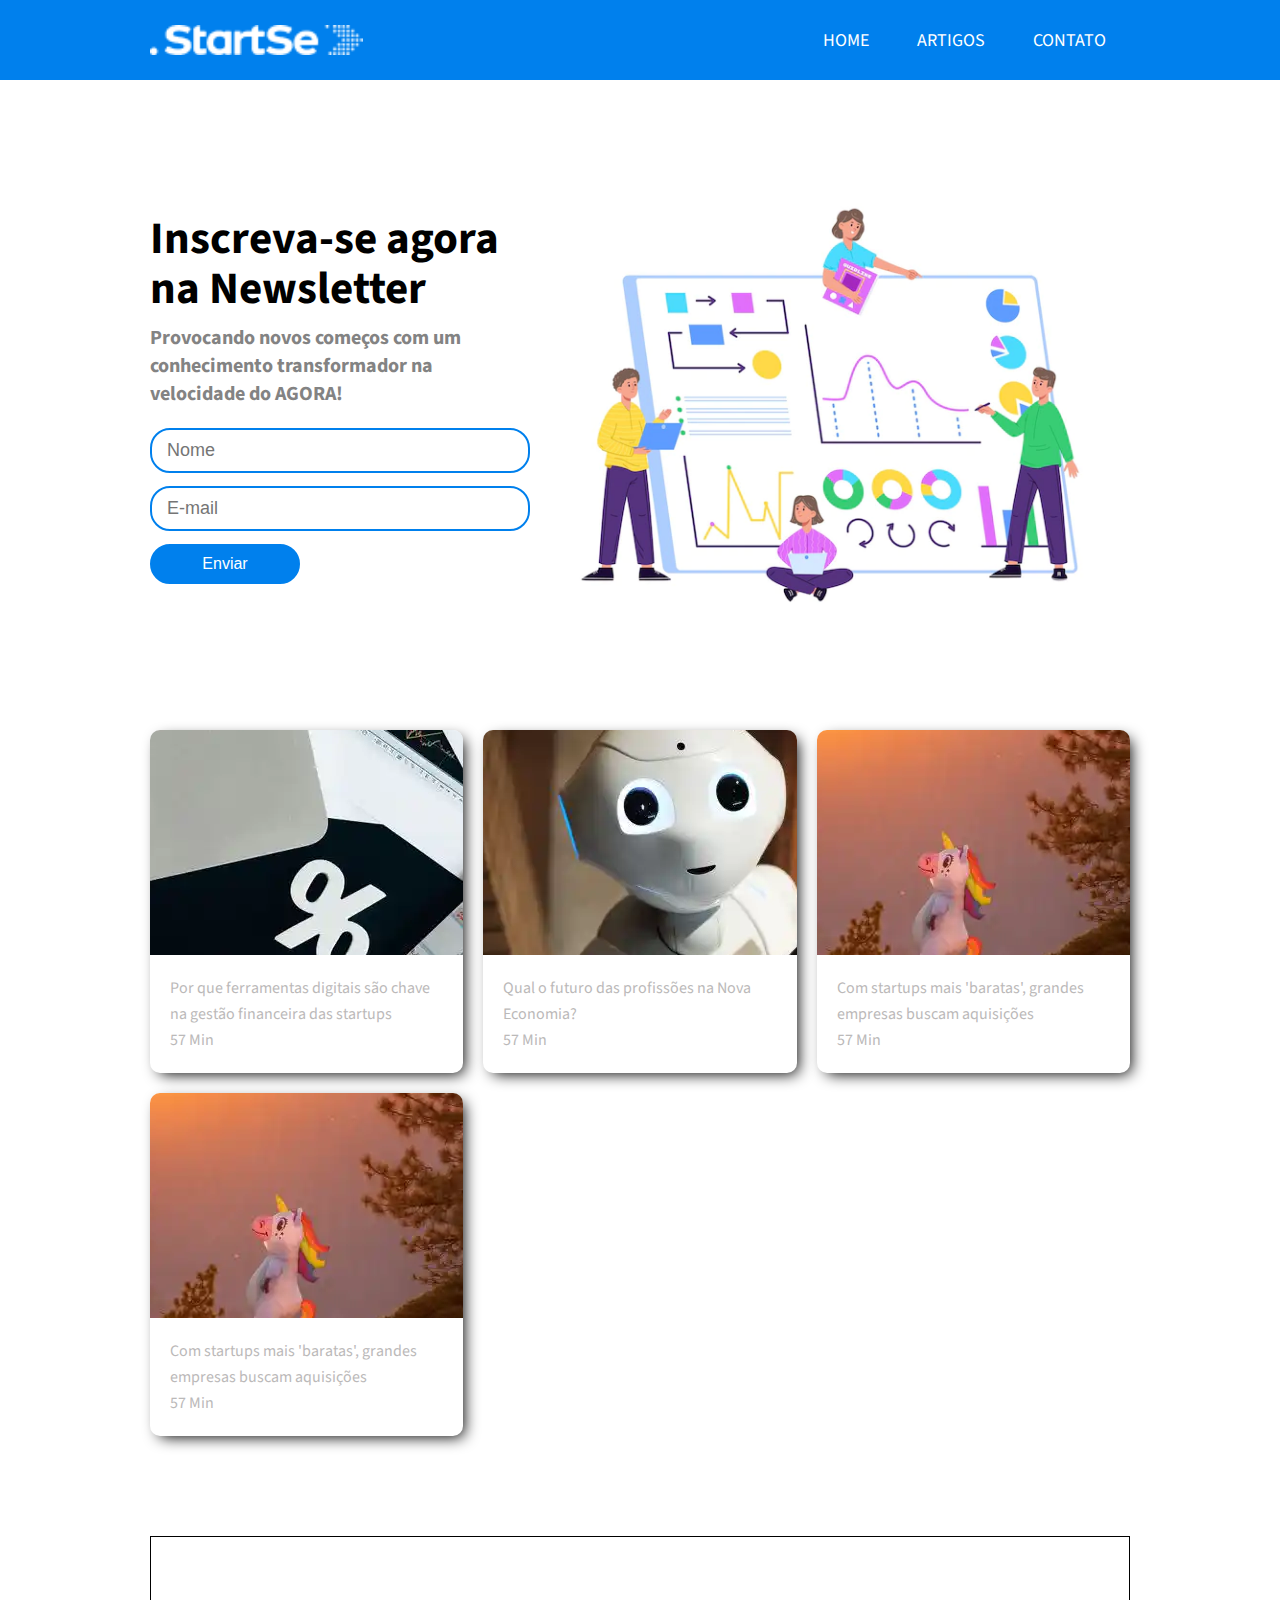
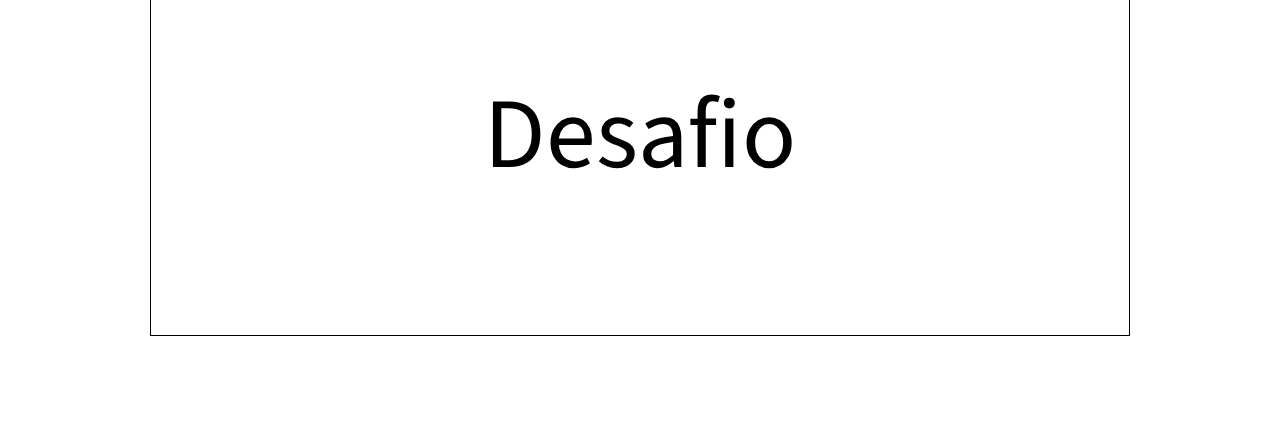
<file: index.html>
<!DOCTYPE html>
<html lang="pt-br">

<head>
    <meta charset="UTF-8">
    <meta http-equiv="X-UA-Compatible" content="IE=edge" />
    <meta name="viewport" content="width=device-width, initial-scale=1.0" />
    <title>StartSe</title>
    <link rel="icon" type="image/x-icon" href="images/favicon.ico" />
    <link rel="stylesheet" href="./css/style.css" />
    <link rel="stylesheet" href="./css/responsive.css" />
</head>

<body>
    <header>
        <div class="container">
            <img src="./images/image.png" alt="logo" />
            <div class="menu-section">
                <div class="container-menu">
                    <input type="checkbox" id="checkbox-menu" />
                    <label class="menu-button-container" for="checkbox-menu">
                        <span></span>
                        <span></span>
                        <span></span>
                    </label>
                    <nav>
                        <ul class="menu">
                            <li>
                                <a href="#home">Home</a>
                            </li>
                            <li>
                                <a href="#artigos">Artigos</a>
                            </li>
                            <li>
                                <a href="#form">Contato</a>
                            </li>
                        </ul>
                    </nav>
                </div>
            </div>
        </div>
    </header>
    <main id="home">
        <div class="container-main">
            <div>
                <h2><span>Inscreva-se agora</span></h2>
                <h2>na Newsletter</h2>
                <h3>
                    Provocando novos começos com um conhecimento transformador na
                    velocidade do AGORA!
                </h3>
                <form>
                    <input type="text" placeholder="Nome" />
                    <input type="email" placeholder="E-mail" />
                    <input type="submit" value="Enviar" />
                </form>
            </div>
            <img src="./images/register.webp" alt="">
        </div>
    </main>
    <section id="artigos" class="cards">
        <a href="https://www.startse.com/artigos/ferramentas-digitais-sao-chave-na-gestao-financeira-das-startups/">
            <div class="card">
                <div class="image">
                    <img src="./images/comp.webp" />
                </div>

                <div class="content">
                    <p class="title text--medium">
                        Por que ferramentas digitais são chave na gestão financeira das startups
                    </p>
                    <div class="info">
                        <p class="text--medium">57 Min</p>
                    </div>
                </div>
            </div>
        </a>
        <a href="./artigos/futuro/futuro.html">
            <div class="card">
                <div class="image">
                    <img src="./images/futuro.webp" />
                </div>

                <div class="content">
                    <p class="title text--medium">
                        Qual o futuro das profissões na Nova Economia?
                    </p>
                    <div class="info">
                        <p class="text--medium">57 Min</p>
                    </div>
                </div>
            </div>
        </a>
        <div class="card">
            <div class="image">
                <img src="./images/unicornio.webp" />
            </div>

            <div class="content">
                <p class="title text--medium">
                    Com startups mais 'baratas', grandes empresas buscam aquisições
                </p>
                <div class="info">
                    <p class="text--medium">57 Min</p>
                </div>
            </div>
        </div>
        <div class="card">
            <div class="image">
                <img src="./images/unicornio.webp" />
            </div>

            <div class="content">
                <p class="title text--medium">
                    Com startups mais 'baratas', grandes empresas buscam aquisições
                </p>
                <div class="info">
                    <p class="text--medium">57 Min</p>
                </div>
            </div>
        </div>
    </section>
    <section id="form">
        <div class="desafio">Desafio</div>
    </section>
</body>

</html>
</file>
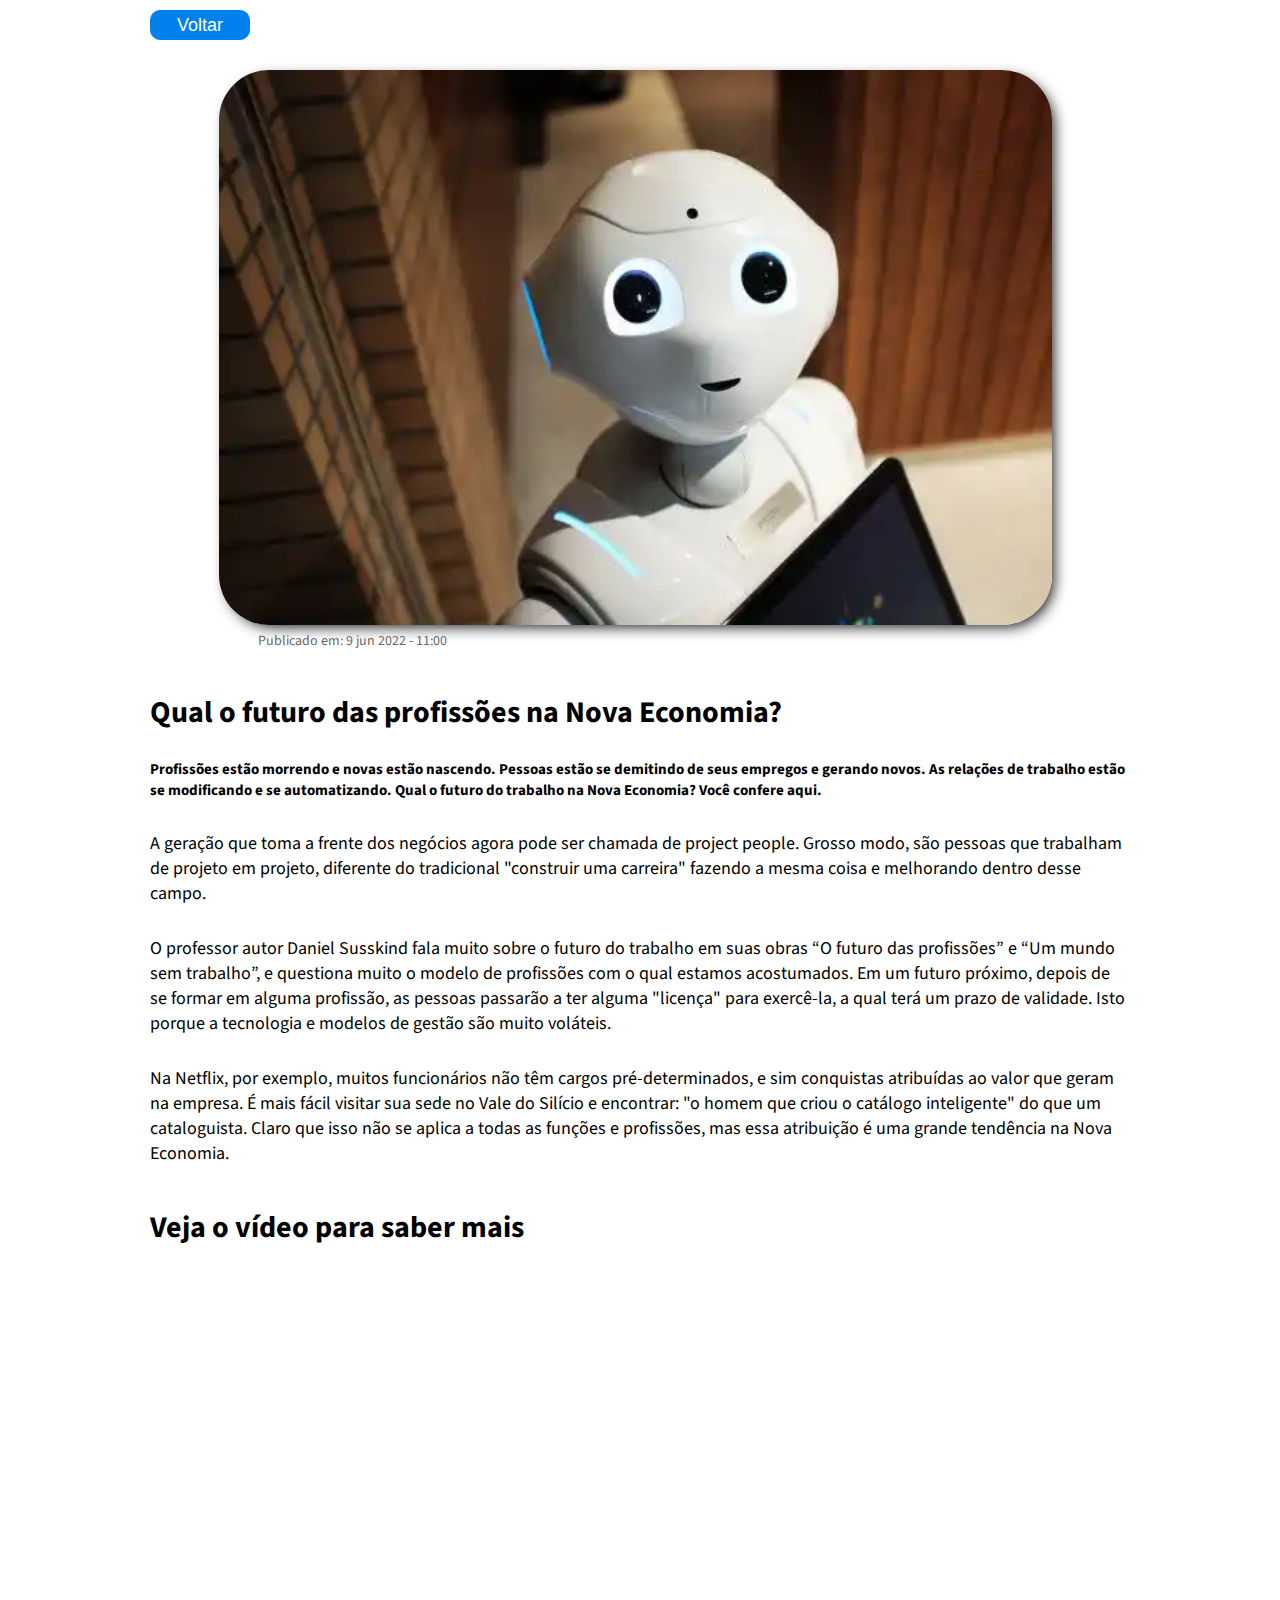
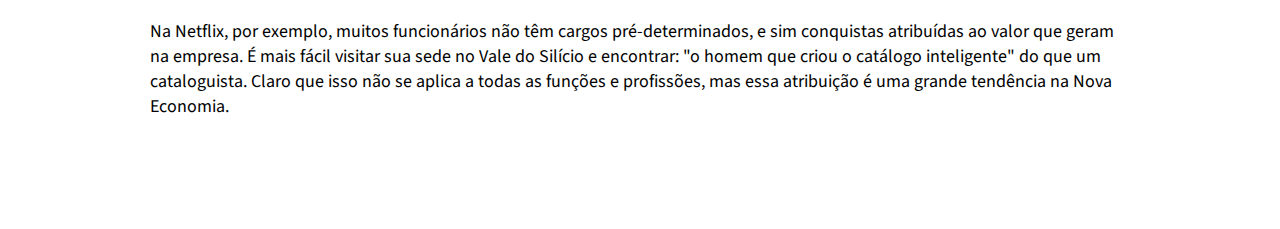
<file: artigos/futuro/futuro.html>
<!DOCTYPE html>
<html lang="pt-br">

<head>
    <meta charset="UTF-8" />
    <meta name="viewport" content="width=device-width, initial-scale=1.0" />
    <meta http-equiv="X-UA-Compatible" content="IE=edge" />
    <link rel="stylesheet" href="./futuro.css" />
    <link rel="icon" type="image/x-icon" href="/images/favicon.ico" />
    <title>Qual o futuro das profissões na Nova Economia?</title>
</head>

<body>
    <section>
        <div>
            <a href="../../index.html">
                <button>Voltar</button>
            </a>
        </div>
        <img src="../../images/futuro.webp" alt="banner" />
        <p class="publication">Publicado em: 9 jun 2022 - 11:00</p>
        <h1>Qual o futuro das profissões na Nova Economia?</h1>
        <h4>Profissões estão morrendo e novas estão nascendo. Pessoas estão se demitindo de seus empregos e gerando
            novos. As relações de trabalho estão se modificando e se automatizando. Qual o futuro do trabalho na Nova
            Economia? Você confere aqui.</h4>
        <p>A geração que toma a frente dos negócios agora pode ser chamada de project people. Grosso modo, são pessoas
            que trabalham de projeto em projeto, diferente do tradicional "construir uma carreira" fazendo a mesma coisa
            e melhorando dentro desse campo.</p>
        <p>O professor autor Daniel Susskind fala muito sobre o futuro do trabalho em suas obras “O futuro das
            profissões” e “Um mundo sem trabalho”, e questiona muito o modelo de profissões com o qual estamos
            acostumados. Em um futuro próximo, depois de se formar em alguma profissão, as pessoas passarão a ter alguma
            "licença" para exercê-la, a qual terá um prazo de validade. Isto porque a tecnologia e modelos de gestão são
            muito voláteis.</p>
        <p>Na Netflix, por exemplo, muitos funcionários não têm cargos pré-determinados, e sim conquistas atribuídas ao
            valor que geram na empresa. É mais fácil visitar sua sede no Vale do Silício e encontrar: "o homem que criou
            o catálogo inteligente" do que um cataloguista. Claro que isso não se aplica a todas as funções e
            profissões, mas essa atribuição é uma grande tendência na Nova Economia.</p>
        <h2>Veja o vídeo para saber mais</h2>

        <div class="content-video">
            <iframe width="560" height="315" src="https://www.youtube.com/embed/3TuyVu5RicM"
                title="YouTube video player" frameborder="0"
                allow="accelerometer; autoplay; clipboard-write; encrypted-media; gyroscope; picture-in-picture"
                allowfullscreen></iframe>
        </div>

        <p>Na Netflix, por exemplo, muitos funcionários não têm cargos pré-determinados, e sim conquistas atribuídas ao
            valor que geram na empresa. É mais fácil visitar sua sede no Vale do Silício e encontrar: "o homem que criou
            o catálogo inteligente" do que um cataloguista. Claro que isso não se aplica a todas as funções e
            profissões, mas essa atribuição é uma grande tendência na Nova Economia.</p>
    </section>
</body>

</html>
</file>
<file: css/style.css>
@import url('https://fonts.googleapis.com/css2?family=Source+Sans+Pro:ital,wght@0,300;0,400;0,700;1,400&display=swap');
*{
    box-sizing: border-box;
    margin: 0;
    padding: 0;
    outline: 0;
}

html,
body {
    font-family: "Source Sans Pro", 'Times New Roman';
    text-rendering: optimizeLegibility;
    -webkit-font-smoothing: antialiased;
} 

/* HEADER */

header {
    background-color: #0080ed;
}

header .container{
    display: flex;
    align-items: center;
    justify-content: space-between;
    max-width: 980px;
    height: 80px;
    margin: auto;
}

header nav ul{
    display: flex;
}

header nav ul li {
    list-style: none;
}

header nav ul li a {
    text-decoration: none;
    color: white;
    text-transform: uppercase;
    font-size: 18px;
    padding: 24px;
    transition: all 250ms linear 0s;
}

header nav ul li a:hover {
    background: rgba(255,255,255,0.15);
}

header .container img{
    height: 30px;
}

#checkbox-menu{
    display:none
}

/* MAIN */
main {
    margin-bottom: 100px;
}

main .container-main{
    display: flex;
    align-items: center;
    justify-content: space-between;
    max-width: 980px;
    margin: 100px auto 0px auto;
}

h2{
    color: rgb(0,0,0);
    font-size: 45px;
    line-height: 50px;
    font-weight: bold;
}

h3{
    color: rgb(131,131,131);
    font-size: 20px;
    line-height: 28px;
    margin: 10px 0;
}

form {
    margin-top: 20px;
}

form input {
    width: 380px;
    padding-left: 15px;
    font-size: 18px;
    height: 45px;
    margin-bottom: 13px;
    border-radius: 20px;
    border: 2px solid #0080ed;
}
form [type="submit"] {
    background-color: #0080ed;
    color: white;
    width: 150px;
    padding-left: 0px;
    font-size: 16px;
    height: 40px;
}
form [type="submit"]:hover {
    cursor: pointer;
    background-color: rgba(0,128,237,0.75);
    transform: translateY(-2px);
}

main .container-main img{
    width: 600px;
}

/* CARDS */

a {
    text-decoration: none;
}

.cards {
    width: 90%;
    max-width: 980px;
    margin: auto;
    display: grid;
    grid-template-columns: repeat(auto-fit, minmax(250px, 1fr));
    grid-gap: 20px;
}

.text--medium{
    font-size: 16px;
    line-height: 26px;
    font-weight: 400;
    color: rgb(187,185,185);
}

.card{
    display: flex;
    flex-direction: column;
    cursor: pointer;
    box-shadow: 5px 5px 15px -4px #000000;
    transition: all 0.3s ease 0s;
    border-radius: 10px;
}

.card:hover{
    transform: translateY(-7px);
}

.image {
    width: 100%;
    padding-top: 56.25%;
    overflow: hidden;
    position: relative;
    border-radius: 10px 10px 0 0;
    height: 225px;
}

.image img{
    position: absolute;
    border-radius: 10px;
    top: 50%;
    left: 50%;
    transform: translate(-50%, -50%);
}

.content {
    margin:20px;
}

.title{
    margin-bottom:0px;
}

.desafio {
    font-size: 100px;
    display: flex;
    justify-content: center;
    height:400px;
    align-items: center;
    border: 1px solid black;
    margin: 100px auto;
    max-width: 980px;
}
</file>
<file: css/responsive.css>
@media (max-width: 1000px) {
    main .container-main div {
        margin: auto;
    }

    main .container-main img {
        display: none;
    }

    h2 {
        margin-left: 50px;
    }

    div h3 {
        margin-left: 50px;
    }

    form {
        display: flex;
        align-items: center;
        width: 100%;
        padding-top: 30px;
        text-align: center;
        flex-direction: column;
    }

    input {
        margin: 12px;
    }
}

@media (max-width: 1000px) {
    .container {
        padding: 0px 20px;
    }
}

@media (max-width: 630px) {

    .menu-button-container {
        display: flex
    }

    .menu {
        position: absolute;
        margin-top: 30px;
        flex-direction: column;
        width: 100vw;
        justify-content: center;
        align-items: center;
        left: 100%;
        transform: translateX(100vw);
        transition: 0.5s ease transform;
    }

    .menu>li {
        display: flex;
        justify-content: center;
        margin: 0;
        padding: 0px;
        width: 100%;
        color: white;
        background-color: #0080ed;
        border-radius: 5px;
    }

    .menu>li:not(:last-child) {
        border-bottom: 1px solid white;
    }

    .menu li a {
        flex: 1;
        text-align: center;
    }

    main .container-menu img {
        display: none;
    }

    label {
        cursor: pointer;
        position: relative;
        display: block;
        height: 22px;
        width: 30px;
    }

    label span {
        position: absolute;
        display: block;
        height: 5px;
        width: 100%;
        background: white;
        border-radius: 30px;
        transition: 0.25s ease-in-out;
    }

    label span:nth-child(1) {
        top: 0;
    }

    label span:nth-child(2) {
        top: 8px;
    }

    label span:nth-child(3) {
        top: 16px;
    }

    #checkbox-menu:checked+label span:nth-child(1) {
        transform: rotate(-45deg);
        top: 8px
    }

    #checkbox-menu:checked+label span:nth-child(2) {
        opacity: 0;
    }

    #checkbox-menu:checked+label span:nth-child(3) {
        transform: rotate(45deg);
        top: 8px
    }

    nav.menu{
        width: 100%;
    }

    #checkbox-menu:checked~nav .menu {
        transform: translateX(-100vw);
        transition: 0.5s ease transform;
    } 


}
</file>
<file: artigos/futuro/futuro.css>
@import url('https://fonts.googleapis.com/css2?family=Source+Sans+Pro:ital,wght@0,300;0,400;0,700;1,400&display=swap');
*{
    box-sizing: border-box;
    margin: 0;
    padding: 0;
    outline: 0;
}

html,
body {
    font-family: "Source Sans Pro", 'Times New Roman';
    text-rendering: optimizeLegibility;
    -webkit-font-smoothing: antialiased;
}

section{
    max-width: 980px;
    margin: auto;
    transform: translateY(-10px);
}
button {
    width: 100px;
    height: 30px;
    margin: 20px 0 30px 0px;
    border-radius: 10px;
    color: white;
    font-size: 18px;
    background-color: #0080ed;
    border: 1px solid #0080ed;
    cursor: pointer;
}
button:hover {
    background-color: rgba(0, 128, 237, 0.75);
    transform: translateY(-2px);
}

img{
    width: 85%;
    margin: 0 7%;
    border-radius: 50px;
    box-shadow: 5px 5px 15px -4px black;
    transition: all 0.6s ease 0s;
    object-fit: contain;
}
img:hover{
    transform: translateY(-7px);
}
.publication {
    font-size: 14px;
    margin: 0 0 0 11%;
    color: #696a6a;
}

h1{
    margin: 40px 0 25px 0;
    font-size: 30px;
}
h4{
    margin: 15px 0 15px 0;
    font-size: 15px;
}
p{
    margin-top: 30px;
    font-size: 18px;
}
p:last-child{
    padding-bottom: 100px;
}
h2{
    margin: 40px 0 25px 0;
    font-size: 30px;
}

.content-video{
    display:flex;
    justify-content: center;
}

@media (max-width: 1000px) {
    section {
        padding: 0 20px;
    }
    h1{
        font-size: 25px;
    }
    h2{
        font-size: 25px;
    }
    p{
        font-size: 16px;
    }
    img{
        min-height: 300px;
        object-fit: cover;
    }
}
</file>
